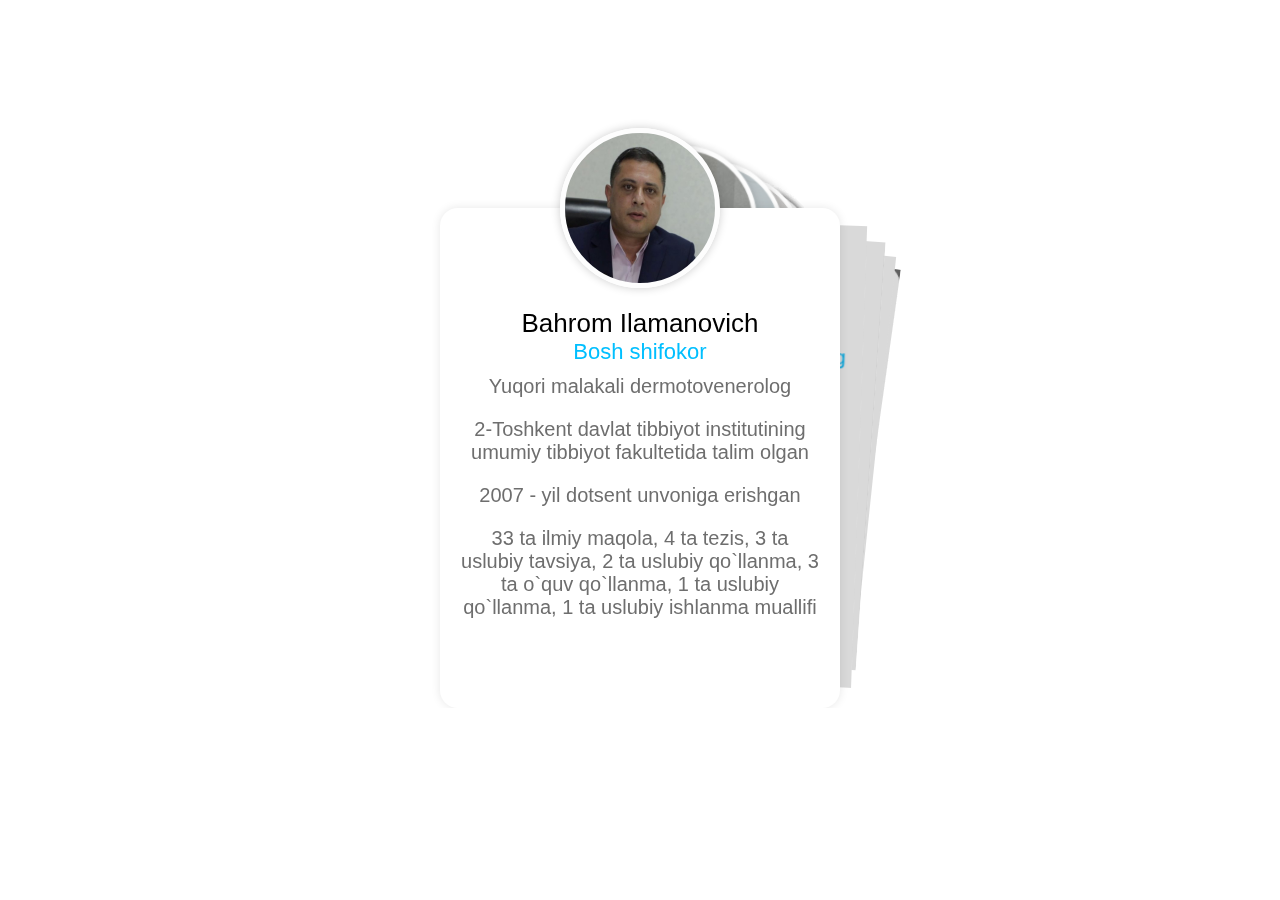
<file: index.html>
<!DOCTYPE html>
<html lang="uz">

<head>
	<meta charset="UTF-8">
	<meta name="viewport" content="width=device-width, initial-scale=1.0">
	<meta name="description" content="Asmoclinic - Асмоклиник">
	<script src="https://code.jquery.com/jquery-3.6.0.min.js"
		integrity="sha256-/xUj+3OJU5yExlq6GSYGSHk7tPXikynS7ogEvDej/m4=" crossorigin="anonymous"></script>
</head>

<body>
	<script>
		$(window).on("load", function () {
			window.location.href = "./uz/index.html"
		});
	</script>
</body>

</html>
</file>
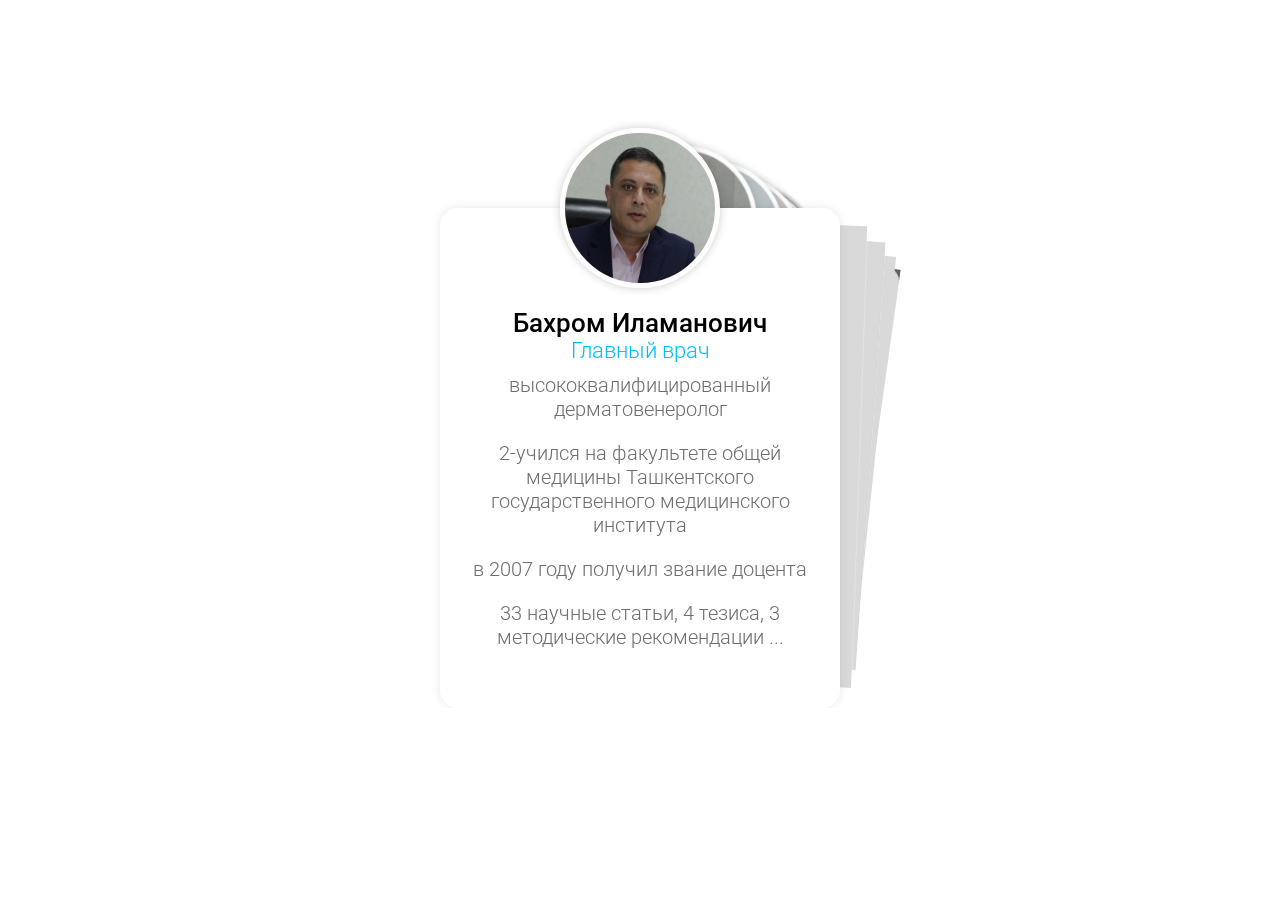
<file: ru/index.html>
<html lang="ru">

<head>
    <meta charset="utf-8" />
    <title>Swiper demo</title>
    <meta name="viewport" content="width=device-width, initial-scale=1, minimum-scale=1, maximum-scale=1" />
    <!-- Link Swiper's CSS -->
    <link rel="stylesheet" href="https://unpkg.com/swiper/swiper-bundle.min.css" />
    <link rel="stylesheet" href="css/main.css">
    <!-- Demo styles -->
    <style>
        .swiper-cards .swiper-slide {
            overflow: visible;
        }
    </style>
    <link rel="stylesheet" href="https://cdn.jsdelivr.net/npm/bootstrap-icons@1.9.1/font/bootstrap-icons.css">
</head>

<body>
    <!-- Swiper -->
    <div class="container">

        <div class="swiper mySwiper">
            <div class="swiper-wrapper">
                <div class="swiper-slide">
                    <div class="img img-1">
                    </div>
                    <div class="name">Бахром Иламанович
                    </div>
                    <div class="title">Главный врач</div>

                    <div class="desc">высококвалифицированный дерматовенеролог</div>
                    <div class="desc">2-учился на факультете общей медицины Ташкентского государственного
                        медицинского института
                    </div>
                    <div class="desc">в 2007 году получил звание доцента</div>
                    <div class="desc">33 научные статьи, 4 тезиса, 3 методические рекомендации ...</div>
                </div>




                <div class="swiper-slide">
                    <div class="img img-2"></div>
                    <div class="name">Мурад Абдужабборович
                    </div>
                    <div class="title">врач дерматовенеролог высшей категории</div>
                    <div class="desc">Ташкентская государственная медицинская академия на факультете общей медицины.
                    </div>
                    <div class="desc">учился в магистратуре в 2007-2010 годах </div>
                    <div class="desc">научная работа о современных методах лечения псориаза защищена</div>
                    <div class="desc">11 научных статей, 6 тезисов</div>
                </div>


                <div class="swiper-slide">
                    <div class="img img-3"></div>
                    <div class=" name ">Джавохир Шарабидинович</div>
                    <div class="title">врач дерматовенеролог</div>
                    <div class="desc">учился на лечебном факультете Ташкентской медицинской академии</div>
                    <div class="desc">Ташкентская медицинская академия дерматовенерологии в 2018-2021 годах степень
                        магистра</div>

                    <div class="desc">3 научные статьи, 1 тезис</div>
                    <div class="desc">с 4-летним стажем</div>
                </div>


                <div class="swiper-slide">
                    <div class="img img-4"></div>
                    <div class="name">Барно
                        Юлдашева</div>
                    <div class="title">педиатр высшей категории</div>
                    <div class="desc">Ташкентский педиатрический институт педиатрический факультет </div>
                    <div class="desc">с 22-летним стажем</div>
                    <div class="desc">контролируется Всемирной организацией здравоохранения с помощью вакцин
                        инфекционный
                        болезни
                        и безопасная иммунизация
                    </div>
                </div>

                <div class="swiper-slide">
                    <div class="img img-5"></div>
                    <div class="name">Григорий Борисович</div>
                    <div class="title">высококвалифицированный дерматолог</div>
                    <div class="desc">Педиатрия Нукусского филиала Ташкентского педиатрического медицинского института
                        факультеты
                        образование</div>
                    <div class="desc"> защитил диссертацию на соискание ученой степени кандидата</div>
                    <div class="desc">57 научных статей,11 журнальных статей, 4 докторских диссертации
                        автор монографий и коллажей</div>
                </div>
                <div class="swiper-slide">
                    <div class="img img-6"></div>
                    <div class="name">Малика
                        Ахмаджонова
                    </div>
                    <div class="title">врач УЗИ
                    </div>
                    <div class="desc">Ташкентский педиатрический институт педиатрический факультет</div>
                    <div class="desc">оказание первой помощи недоношенным детям 2018 года
                        старый
                        правильно его оформить
                        руководство по эксплуатации.
                    </div>
                    <div class="desc">с 2-летним стажем</div>
                </div>

                <div class="swiper-slide">
                    <div class="img img-7"></div>
                    <div class="name">Сухроб Хамракулов</div>
                    <div class="title">врач дерматовенеролог
                    </div>
                    <div class="desc">учился на лечебном факультете Ташкентской медицинской академии
                    </div>
                    <div class="desc">степень магистра по специальности дерматовенеролог ТМА 2012 года </div>
                    <div class="desc">10-летний опыт работы</div>
                    <div class="desc">13 статей, 3 тезиса</div>
                </div>
                <div class="swiper-slide">
                    <div class="img img-8"></div>
                    <div class="name">Эвелина Колдарова
                    </div>
                    <div class="title">
                        врач дерматовенеролог и дерматоскопист
                    </div>
                    <div class="desc">лечебный факультет Ташкентской медицинской академии</div>
                    <div class="desc">в 2015-2017 гг. профессор Молочкова А.Имени Б
                        в университете
                        учился в ординатуре</div>
                    <div class="desc">со стажем работы более 5 лет</div>

                </div>

                <div class="swiper-slide">
                    <div class="img img-9"></div>
                    <div class=" name ">Халитов Имил Ильнурович</div>
                    <div class="title">врач дерматовенеролог</div>
                    <div class="desc">лечебный факультет Ташкентской
                        медицинской академии
                    </div>
                    <div class="desc">2021-выпускник магистратуры Ташкентской медицинской академии</div>
                    <div class="desc">9 научных статей</div>
                </div>

                <div class="swiper-slide">
                    <div class="img img-10"></div>
                    <div class="name">Шаризода Баходировна</div>
                    <div class="title">врач акушер, детский генеколог
                    </div>
                    <div class="desc">2019-Ташкентский педиатрический медицинский институт для детей и
                        девочек-подростков
                        генетический факультет
                        окончил</div>
                    <div class="desc">2020 Ташкентский институт повышения квалификации врачей акушер-гинекология
                        факультет</div>
                    <div class="desc"></div>
                    <div class="desc">3 года опыта работы</div>
                </div>
            </div>
        </div>
    </div>
    <!-- Swiper JS -->
    <script src="https://unpkg.com/swiper/swiper-bundle.min.js"></script>
    <script src="main.js"></script>
</body>

</html>
</file>
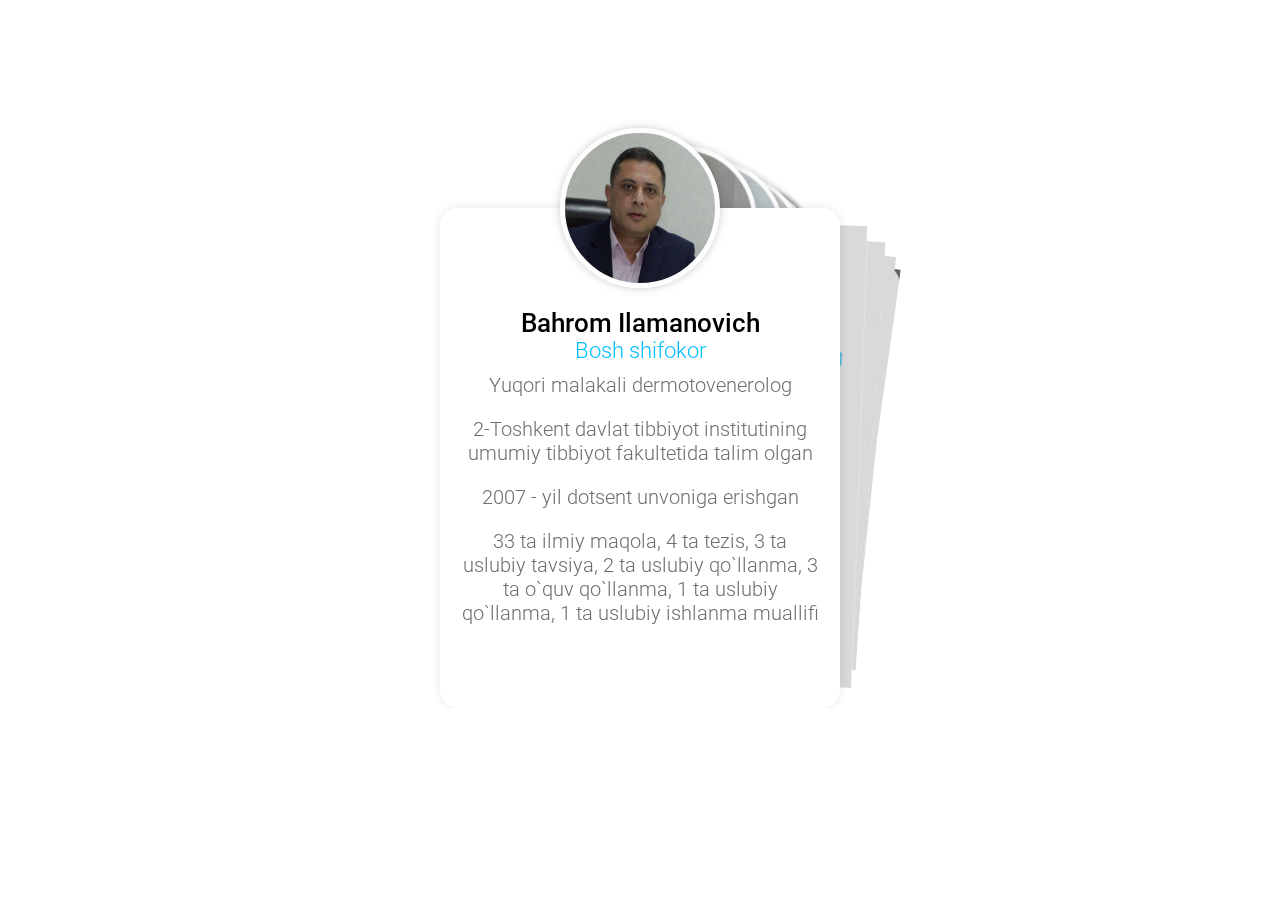
<file: uz/index.html>
<html lang="uz">

<head>
    <meta charset="utf-8" />
    <title>Swiper demo</title>
    <meta name="viewport" content="width=device-width, initial-scale=1, minimum-scale=1, maximum-scale=1" />
    <!-- Link Swiper's CSS -->
    <link rel="stylesheet" href="https://unpkg.com/swiper/swiper-bundle.min.css" />
    <link rel="stylesheet" href="css/main.css">
    <!-- Demo styles -->
    <style>
        .swiper-cards .swiper-slide {
            overflow: visible;
        }
    </style>
    <link rel="stylesheet" href="https://cdn.jsdelivr.net/npm/bootstrap-icons@1.9.1/font/bootstrap-icons.css">
</head>

<body>
    <!-- Swiper -->
    <div class="container">

        <div class="swiper mySwiper">
            <div class="swiper-wrapper">
                <div class="swiper-slide">
                    <div class="img img-1"></div>
                    <div class="name">Bahrom Ilamanovich</div>
                    <div class="title">Bosh shifokor</div>

                    <div class="desc">Yuqori malakali dermotovenerolog</div>
                    <div class="desc">2-Toshkent davlat tibbiyot institutining umumiy tibbiyot fakultetida talim olgan
                    </div>
                    <div class="desc">2007 - yil dotsent unvoniga erishgan</div>
                    <div class="desc">33 ta ilmiy maqola, 4 ta tezis, 3 ta uslubiy tavsiya, 2 ta uslubiy qo`llanma, 3 ta
                        o`quv qo`llanma, 1 ta uslubiy qo`llanma, 1 ta uslubiy ishlanma muallifi</div>
                </div>
                <div class="swiper-slide">
                    <div class="img img-2"></div>
                    <div class="name">Murod Abdujabborovich</div>
                    <div class="title">Yuqori toifali vrach dermatovenerolog</div>
                    <div class="desc">Toshkent davlat tibbiyot akademiyasining umumiy tibbiyot fakultetida talim olgan
                    </div>
                    <div class="desc">2007-2010 yillarda Magistraturada tahsil olgan </div>
                    <div class="desc">Psariazni davolashni zamonaviy usullari haqida ilmiy ish yoqlagan</div>
                    <div class="desc">11 ta ilmiy maqola, 6 ta tezis</div>
                </div>
                <div class="swiper-slide">
                    <div class="img img-3"></div>
                    <div class="name">Javohir Sharobidinovich</div>
                    <div class="title">Vrach dermotovenerolog</div>
                    <div class="desc">Toshkent tibbiyot akademiyasi davolash fakultetida tahsil olgan</div>
                    <div class="desc">2018-2021 yillarda Toshkent tibbiyot akademiyasi Dermatovenerologiya bo`yicha
                        magistrlik darajasi</div>

                    <div class="desc">3 ta ilmiy maqola, 1 ta tezis</div>
                    <div class="desc">4-yil ish stajiga ega</div>
                </div>
                <div class="swiper-slide">
                    <div class="img img-4"></div>
                    <div class="name">Barno
                        Yuldashevna</div>
                    <div class="title">Yuqori toifali pediatr</div>
                    <div class="desc">Toshkent Pediatriya instituti pediatriya fakulteti </div>
                    <div class="desc">22-yil ish stajiga ega</div>
                    <div class="desc">Jahon Sogliqni Saqlash Tashkilotining vaksinalar yordamida boshqariluvchi yuqumli
                        kasalliklar
                        va xavfsiz immunizatsiyalash boyicha ilmiy ish
                    </div>
                </div>

                <div class="swiper-slide">
                    <div class="img img-5"></div>
                    <div class="name">Grigoriy Borisovich</div>
                    <div class="title">Yuqori malakali dermatolog</div>
                    <div class="desc">Toshkent pediatriya tibbiyot instituti Nukus filialining pediatriya fakultetida
                        tahsil olgan</div>
                    <div class="desc"> Fan nomzodi uchun nomzodlik dissertatsiyasini yoqlagan</div>
                    <div class="desc">57 ta ilmiy maqola,11 ta jurnal maqolalari, 4 ta doktorlar uchun tezis
                        ,monografiya va qollanmalar muallifi</div>
                </div>
                <div class="swiper-slide">
                    <div class="img img-6"></div>
                    <div class="name">Malika
                        Axmadjonovna </div>
                    <div class="title">UTT shifokori</div>
                    <div class="desc">Toshkent Pediatriya instituti pediatriya fakulteti</div>
                    <div class="desc">2018-yil Muddatidan oldin tug`ilgan chaqaloqlarga birinchi yordam ko`rsatish va
                        uni to`gri tashkil
                        etish boyicha qo`llanma.
                    </div>
                    <div class="desc">2-yillik ish stajiga ega</div>
                </div>

                <div class="swiper-slide">
                    <div class="img img-7"></div>
                    <div class="name">Suhrob Xamrakulov</div>
                    <div class="title">Vrach dermatavenerolog</div>
                    <div class="desc">Toshkent tibbiyot akademiyasining davolash fakultetida tahsil olgan</div>
                    <div class="desc">2012-yil TMA dermatavenerolog mutahasisligi boyicha magistr darajasi</div>
                    <div class="desc">10 yillik ish tajribasi</div>
                    <div class="desc">13 ta maqola, 3 ta tezis</div>
                </div>
                <div class="swiper-slide">
                    <div class="img img-8"></div>
                    <div class="name">Evelina Koldarova</div>
                    <div class="title">Vrach dermotovenerolog va dermatoskopist</div>
                    <div class="desc">Toshkent tibbiyot akademiyasining davolash fakulteti</div>
                    <div class="desc">2015-2017 yillarda Rossiyadagi professor Molochkova A.B nomidagi univerisitetda
                        ordinaturada o`qigan</div>
                    <div class="desc">5 yildan ortiq ish stajiga ega</div>

                </div>

                <div class="swiper-slide">
                    <div class="img img-9"></div>
                    <div class="name">Xalitov Imil Ilnurovich</div>
                    <div class="title">Vrach dermotovenerolog</div>
                    <div class="desc">Toshkent tibbiyot akademiyasi davolash fakulteti</div>
                    <div class="desc">2021-Toshkent tibbiyot akademiyasida magistratura bosqichi bitiruvchisi</div>
                    <div class="desc">9 ta ilmiy maqola</div>
                </div>

                <div class="swiper-slide">
                    <div class="img img-10"></div>
                    <div class="name">Shahrizoda Bahodirovna</div>
                    <div class="title">Vrach-akusherolog, Bolalar genekologi</div>
                    <div class="desc">2019-Toshkent peditatriya tibbiyot instituti bolalar va o`smir qizlar
                        genekologiyasi fakultetini
                        bitirgan</div>
                    <div class="desc">2020-yil Toshkent Vrachlar malakasini oshirish instituti akusher-genekologiya
                        fakulteti</div>
                    <div class="desc"></div>
                    <div class="desc">3 yillik ish tajribasi</div>
                </div>
            </div>
        </div>
    </div>
    <!-- Swiper JS -->
    <script src="https://unpkg.com/swiper/swiper-bundle.min.js"></script>
    <script src="main.js"></script>
</body>

</html>
</file>
<file: ru/css/main.css>
@import url("https://fonts.googleapis.com/css2?family=Roboto:ital,wght@0,100;0,300;0,400;0,500;1,100;1,300;1,400;1,500&display=swap");
body {
  overflow-x: hidden !important;
  display: flex;
  justify-content: center;
  font-family: "Roboto", sans-serif;
}

.container {
  max-width: 800px;
  max-height: 500px;
  display: flex;
  justify-content: center;
}

.swiper {
  padding: 0 200px;
  overflow: hidden !important;
  padding-top: 200px;
  height: 100%;
  width: 90vw;
}

.swiper-slide {
  background: #fff;
  border-radius: 18px;
  font-size: 22px;
  font-weight: bold;
  color: #000;
  position: relative;
  z-index: 1;
}
.swiper-slide.swiper-slide-active {
  box-shadow: 0 0 10px rgba(0, 0, 0, 0.1);
}
.swiper-slide .img {
  width: 150px;
  height: 150px;
  border: 5px solid #fdfdfd;
  box-shadow: 0 0 10px rgba(0, 0, 0, 0.2);
  border-radius: 50%;
  position: absolute;
  left: 50%;
  transform: translate(-50%, -50%);
  z-index: 3;
  background-size: cover;
  background-position: center;
  background-repeat: no-repeat;
}
.swiper-slide .name {
  padding-top: 100px;
  text-align: center;
  font-weight: 500;
  font-size: 26px;
}
.swiper-slide .title {
  text-align: center;
  font-size: 22px;
  color: deepskyblue;
  font-weight: 300;
}
.swiper-slide .desc {
  color: #6E6E6E;
  text-align: center;
  font-size: 20px;
  padding: 10px 20px;
  font-weight: 300;
}
.swiper-slide .link {
  display: block;
  text-align: center;
  font-size: 16px;
  font-weight: 300;
  text-decoration: none;
}
.swiper-slide .img-1 {
  background-image: url("./../images/team-1.jpg");
}
.swiper-slide .img-2 {
  background-image: url("./../images/team-2.jpg");
}
.swiper-slide .img-3 {
  background-image: url("./../images/team-3.jpg");
}
.swiper-slide .img-4 {
  background-image: url("./../images/team-4.jpg");
}
.swiper-slide .img-5 {
  background-image: url("./../images/team-5.jpg");
}
.swiper-slide .img-6 {
  background-image: url("./../images/team-6.jpg");
}
.swiper-slide .img-7 {
  background-image: url("./../images/team-7.jpg");
}
.swiper-slide .img-8 {
  background-image: url("./../images/team-8.jpg");
}
.swiper-slide .img-9 {
  background-image: url("./../images/team-9.jpg");
}
.swiper-slide .img-10 {
  background-image: url("./../images/team-10.jpg");
}
.swiper-slide .img-11 {
  background-image: url("./../images/team-11.jpg");
}
.swiper-slide .img-12 {
  background-image: url("./../images/team-12.jpg");
}
.swiper-slide .img-13 {
  background-image: url("./../images/team-13.jpg");
}
.swiper-slide .img-14 {
  background-image: url("./../images/team-14.jpg");
}
.swiper-slide .img-15 {
  background-image: url("./../images/team-15.jpg");
}

.social {
  display: flex;
  justify-content: center;
  align-items: center;
  flex-flow: column;
  gap: 20%;
}/*# sourceMappingURL=main.css.map */
</file>
<file: uz/css/main.css>
@import url("https://fonts.googleapis.com/css2?family=Roboto:ital,wght@0,100;0,300;0,400;0,500;1,100;1,300;1,400;1,500&display=swap");
body {
  overflow-x: hidden !important;
  display: flex;
  justify-content: center;
  font-family: "Roboto", sans-serif;
}

.container {
  max-width: 800px;
  max-height: 500px;
  display: flex;
  justify-content: center;
}

.swiper {
  padding: 0 200px;
  overflow: hidden !important;
  padding-top: 200px;
  height: 100%;
  width: 90vw;
}

.swiper-slide {
  background: #fff;
  border-radius: 18px;
  font-size: 22px;
  font-weight: bold;
  color: #000;
  position: relative;
  z-index: 1;
}
.swiper-slide.swiper-slide-active {
  box-shadow: 0 0 10px rgba(0, 0, 0, 0.1);
}
.swiper-slide .img {
  width: 150px;
  height: 150px;
  border: 5px solid #fdfdfd;
  box-shadow: 0 0 10px rgba(0, 0, 0, 0.2);
  border-radius: 50%;
  position: absolute;
  left: 50%;
  transform: translate(-50%, -50%);
  z-index: 3;
  background-size: cover;
  background-position: center;
  background-repeat: no-repeat;
}
.swiper-slide .name {
  padding-top: 100px;
  text-align: center;
  font-weight: 500;
  font-size: 26px;
}
.swiper-slide .title {
  text-align: center;
  font-size: 22px;
  color: deepskyblue;
  font-weight: 300;
}
.swiper-slide .desc {
  color: #6E6E6E;
  text-align: center;
  font-size: 20px;
  padding: 10px 20px;
  font-weight: 300;
}
.swiper-slide .link {
  display: block;
  text-align: center;
  font-size: 16px;
  font-weight: 300;
  text-decoration: none;
}
.swiper-slide .img-1 {
  background-image: url("./../images/team-1.jpg");
}
.swiper-slide .img-2 {
  background-image: url("./../images/team-2.jpg");
}
.swiper-slide .img-3 {
  background-image: url("./../images/team-3.jpg");
}
.swiper-slide .img-4 {
  background-image: url("./../images/team-4.jpg");
}
.swiper-slide .img-5 {
  background-image: url("./../images/team-5.jpg");
}
.swiper-slide .img-6 {
  background-image: url("./../images/team-6.jpg");
}
.swiper-slide .img-7 {
  background-image: url("./../images/team-7.jpg");
}
.swiper-slide .img-8 {
  background-image: url("./../images/team-8.jpg");
}
.swiper-slide .img-9 {
  background-image: url("./../images/team-9.jpg");
}
.swiper-slide .img-10 {
  background-image: url("./../images/team-10.jpg");
}
.swiper-slide .img-11 {
  background-image: url("./../images/team-11.jpg");
}
.swiper-slide .img-12 {
  background-image: url("./../images/team-12.jpg");
}
.swiper-slide .img-13 {
  background-image: url("./../images/team-13.jpg");
}
.swiper-slide .img-14 {
  background-image: url("./../images/team-14.jpg");
}
.swiper-slide .img-15 {
  background-image: url("./../images/team-15.jpg");
}

.social {
  display: flex;
  justify-content: center;
  align-items: center;
  flex-flow: column;
  gap: 20%;
}/*# sourceMappingURL=main.css.map */
</file>
